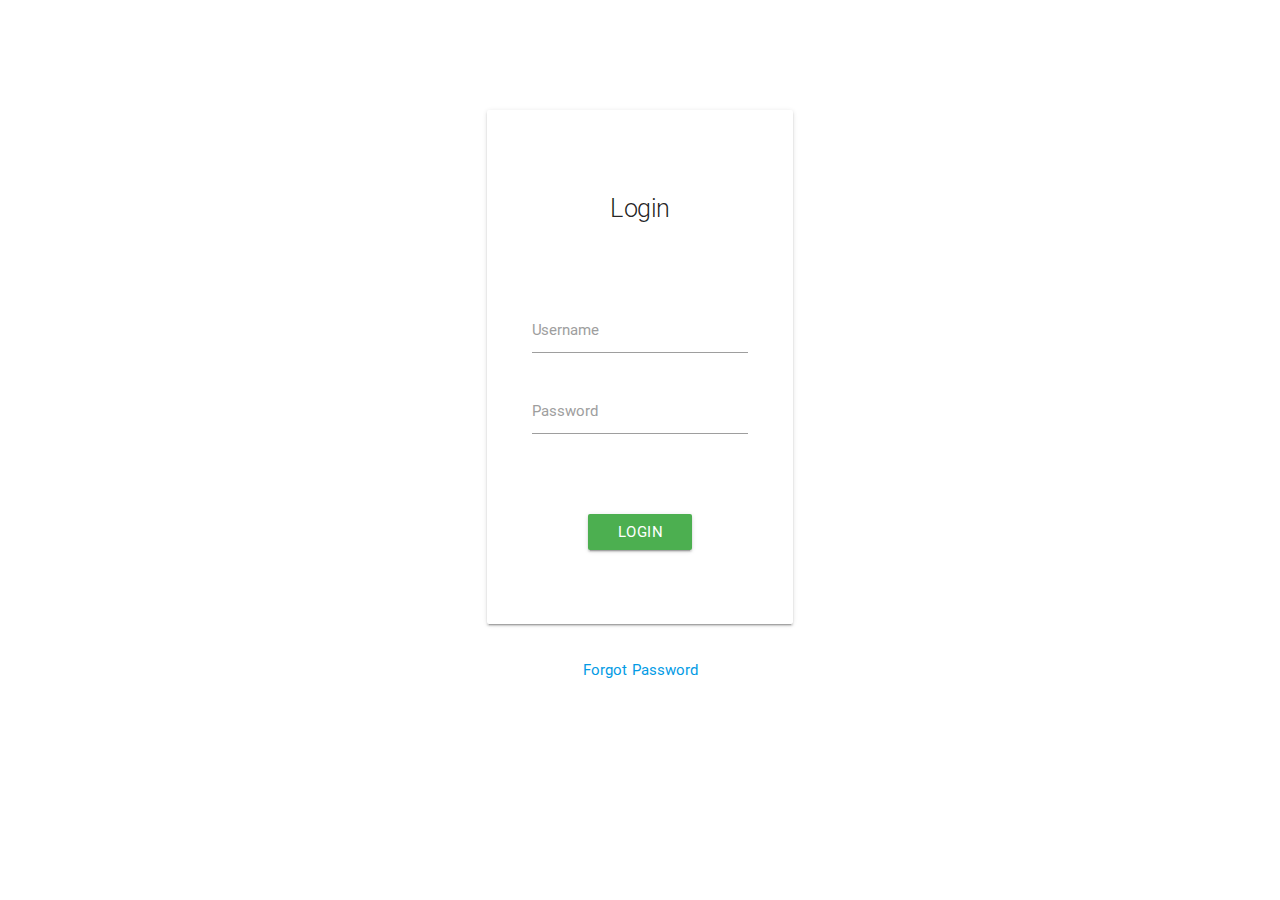
<file: webapp/index.html>
<!DOCTYPE html>
<html ng-app="app" lang="en-US">
<head>

    <meta name="viewport" content="width=device-width, initial-scale=1">
    <title>App Template</title>

    <!-- Styles -->
    <link rel="stylesheet" href="content/css/materialize.min.css">
    <link rel="stylesheet" href="content/css/materialize.clockpicker.css">
    <link rel="stylesheet" href="content/css/style.css">

</head>
<body>

<div>
    <div ng-view></div>
</div>

<!-- Jquery -->
<script src="content/js/jquery-3.1.1.min.js"></script>

<!-- Angular Scripts -->
<script src="content/js/angular.min.js"></script>
<script src="content/js/angular-animate.min.js"></script>
<script src="content/js/angular-route.min.js"></script>
<script src="content/js/angular-cookies.min.js"></script>

<script src="content/js/angular-jwt.min.js"></script>
<script src="content/js/angularjs-social-login.js"></script>

<!-- Materialize -->
<script src="content/js/materialize.min.js"></script>
<script src="content/js/materialize.clockpicker.js"></script>
<script src="content/js/angular-materialize.js"></script>

<!-- Other Scripts -->
<script src="content/js/moment.js"></script>

<!-- Main Module -->
<script src="app/app.module.js"></script>

<!-- App Core -->
<script src="app/core/core.module.js"></script>
<script src="app/core/constants.js"></script>
<script src="app/core/authService.js"></script>
<script src="app/core/persistenceService.js"></script>
<script src="app/core/userService.js"></script>

<!-- Top Navigator -->
<script src="app/layouts/layouts.module.js"></script>
<script src="app/layouts/topNav.js"></script>

<!-- Login -->
<script src="app/login/login.module.js"></script>
<script src="app/login/login.route.js"></script>
<script src="app/login/login.js"></script>

<!-- Forgot -->
<script src="app/forgot/forgot.module.js"></script>
<script src="app/forgot/forgot.route.js"></script>
<script src="app/forgot/forgot.js"></script>

<!-- Reset -->
<script src="app/reset/reset.module.js"></script>
<script src="app/reset/reset.route.js"></script>
<script src="app/reset/reset.js"></script>

<!-- Dashboard -->
<script src="app/dashboard/dashboard.module.js"></script>
<script src="app/dashboard/dashboard.route.js"></script>
<script src="app/dashboard/dashboard.js"></script>

<!-- Error -->
<script src="app/error/error.module.js"></script>
<script src="app/error/error.route.js"></script>
<script src="app/error/error.js"></script>

</body>
</html>
</file>
<file: webapp/content/css/style.css>
.default-margin {
    margin: 30px 10px 30px 10px;
}

.no-margin {
    margin: 0;
}

.login-box {
    margin-top: 8%;
}

.login-icon {
    margin: 80px 0 40px 0;
}

.login-button {
    margin: 60px 0 20px 0;
}

.link {
    color: #039be5;
}

.link:hover {
    cursor: pointer;
    text-decoration: underline;
}
</file>
